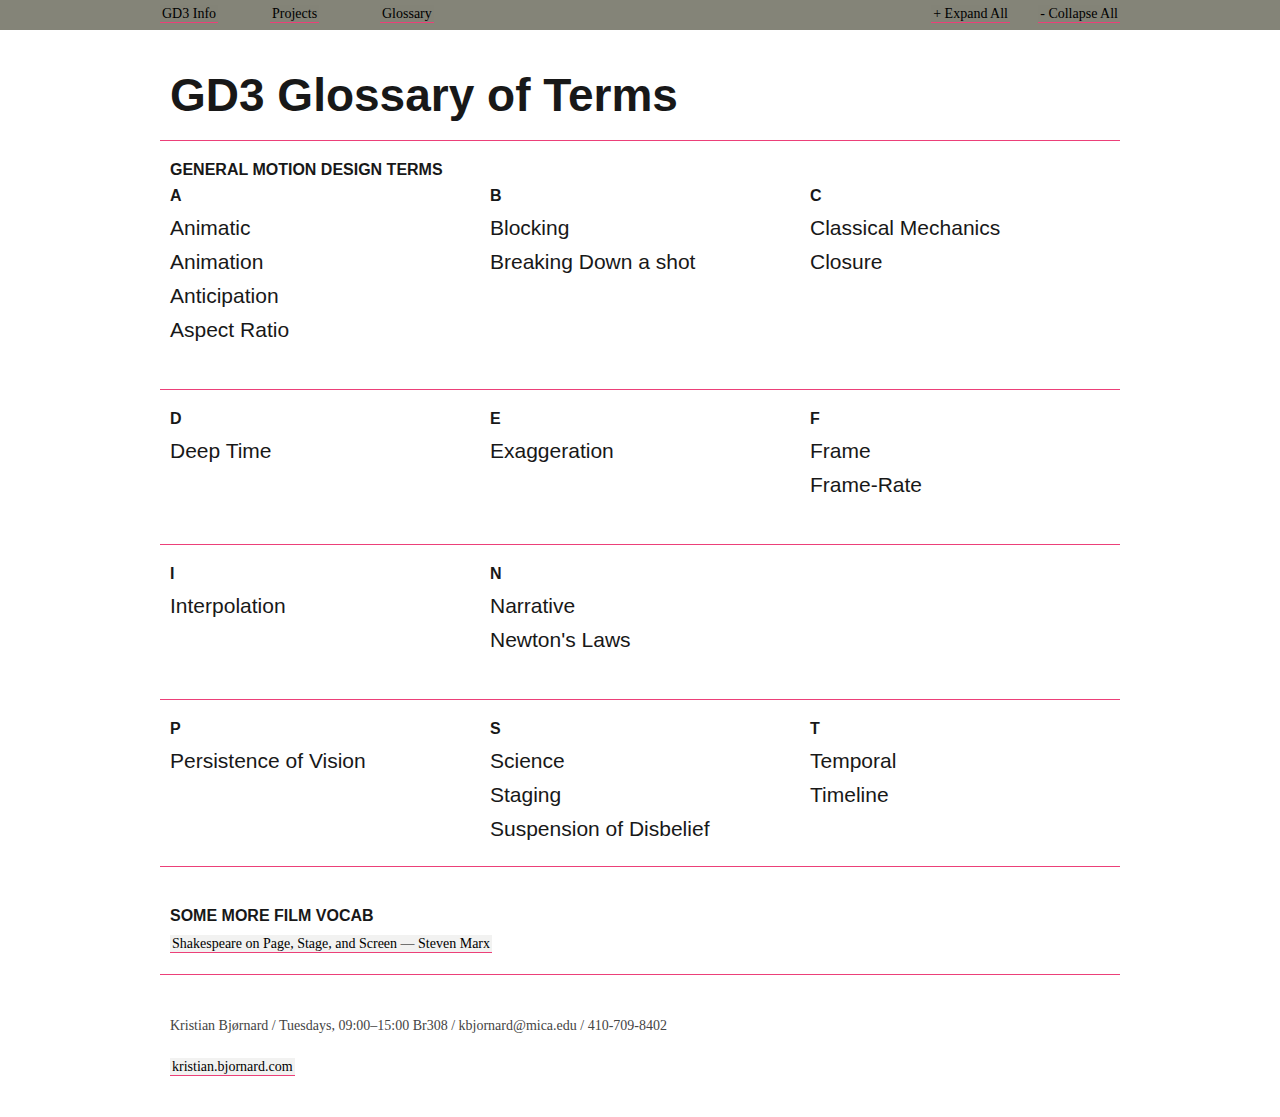
<file: glossary.html>
<!DOCTYPE html>
<!--[if lt IE 7 ]><html class="ie ie6" lang="en"> <![endif]-->
<!--[if IE 7 ]><html class="ie ie7" lang="en"> <![endif]-->
<!--[if IE 8 ]><html class="ie ie8" lang="en"> <![endif]-->
<!--[if (gte IE 9)|!(IE)]><!--><html lang="en"> <!--<![endif]-->
<head>

  <!-- Basic Page Needs
  ================================================== -->
  <meta charset="utf-8">
  <title>Glossary of Terms: GD3 (Time + Motion + Graphic Design) Fall 2012</title>
  <meta name="description" content="">
  <meta name="author" content="">

  <!-- Mobile Specific Metas
  ================================================== -->
  <meta name="viewport" content="width=device-width, initial-scale=1, maximum-scale=1">

  <!-- CSS
  ================================================== -->
  <link rel="stylesheet" href="stylesheets/base.css">
  <link rel="stylesheet" href="stylesheets/skeleton.css">
  <link rel="stylesheet" href="stylesheets/gd3.css">
  <link rel="stylesheet" href="stylesheets/layout.css">

  <!--[if lt IE 9]>
    <script src="http://html5shim.googlecode.com/svn/trunk/html5.js"></script>
  <![endif]-->

  <!-- Favicons
  ================================================== -->
  <link rel="shortcut icon" href="images/favicon.ico">
  <link rel="apple-touch-icon" href="images/apple-touch-icon.png">
  <link rel="apple-touch-icon" sizes="72x72" href="images/apple-touch-icon-72x72.png">
  <link rel="apple-touch-icon" sizes="114x114" href="images/apple-touch-icon-114x114.png">

</head>

<body>
  <!-- Primary Page Layout
  ================================================== -->
  <div class="container">

    <nav id="maintop" class="fixed">
      <section>
        <!-- Main project Links -->
        <ul class="mainmenu eleven columns">
          <li><a href="index.html">GD3 Info</a></li>
          <li><a href="projects.html">Projects</a></li>
          <li><a href="glossary.html">Glossary</a></li>
        </ul>
        <!-- Expand all/Collapse all -->
        <ul class="expand-collapse four columns">
          <li class="expand"><span>+ Expand All</span></li>
          <li class="collapse"><span>- Collapse All</span></li>
        </ul>
        <br class="clear add-top"/>
      </section>
    </nav>

    <!-- HEADER -->
    <header class="sixteen columns add-top add-bottom">
      <h1 class="remove-bottom">GD3 Glossary of Terms</h1>
    </header>

    <hr />

    <!-- Glossary Entries! -->
    <section id="glossary" class="toggle">
      <article>
        <h3 class="sixteen columns">General Motion Design Terms</h3>
        
        <dl class="one-third column">
          <h3>A</h3>
          <dt><h4>Animatic</h4></dt>
            <dd>taking keyframes from the storyboard and editing and displaying them in sequence with a rough dialogue and/or rough sound track to test whether the sound and images are working effectively together; A rough animated storyboard used to give some idea about the timing of a sequence. Typically for production purposes only.</dd>
          <dt><h4>Animation</h4></dt>
            <dd>sequences of still images to create the optical illusion of movement.</dd>
          <dt><h4>Anticipation</h4></dt>
            <dd>something expected (as on the basis of a norm); or the act of predicting</dd>
          <dt><h4>Aspect Ratio</h4></dt>
            <dd>the mathematical fraction detailing the relationship between width and hone-third of a piece (e.g. 4:3, 16:9, etc.). Old TVs and Computer Monitors are usually about 4:3&mdash;a 1024 x 768 monitor is exactly 4:3. Newer &ldquo;Widescreen&rdquo; formats will be a higher ration, 16:9 being a standard american film widescreen format. A common widescreen computer monitor ratio is 8:5 &hellip;</dd>
        </dl>
  
        <dl class="one-third column">
          <h3>B</h3>
          <dt><h4>Blocking</h4></dt>
            <dd>putting in basic timing and poses to communicate where one is going with an animated scene</dd>
          <dt><h4>Breaking Down a shot</h4></dt>
            <dd>carefully explaining, step by step, what happens in a scene &mdash; part of storyboarding (or reverse storyboarding)</dd>
        </dl>

        <dl class="one-third column">
          <h3>C</h3>
          <dt><h4>Classical Mechanics</h4></dt>
            <dd>One of the two major sub-fields of mechanics, which is concerned with the set of physical laws mathematically describing the motions of bodies under the action of a system of forces. Basically, Classical Mechanics describes everyday motion and forces—running, jumping, falling, crashing cars, launching rockets, etc.</dd>
          <dt><h4>Closure</h4></dt>
            <dd>Observing the parts but perceiving the whole.<br/>It is your brain completing a picture (or scene, or environment, etc.) for you, even though you have only some of the parts &hellip; <br/>
Completing that which is incomplete based on past experience.</dd>
        </dl>
        
        <br class="clear"/>
        <hr class="add-top add-bottom"/>

        <dl class="one-third column">
          <h3>D</h3>
          <dt><h4>Deep Time</h4></dt>
            <dd>the idea of Geological Time; time scales not easily graspable through terms of human lifetimes, or even the span of human history</dd>
        </dl>

        <dl class="one-third column">
          <h3>E</h3>
          <dt><h4>Exaggeration</h4></dt>
            <dd>representing something as far better or worse than it really is (or far greater, smaller, longer, shorter, faster, slower, farther, nearer &hellip; whatever)</dd>
        </dl>

        <dl class="one-third column">
          <h3>F</h3>
          <dt><h4>Frame</h4></dt>
            <dd>The smallest unit of animation—a single still image or other item.</dd>
          <dt><h4>Frame-Rate</h4></dt>
            <dd>The number of frames displayed per second for a given animation. This is typically labelled as FPS. About 30 FPS (29.97 fps) for normal American TV</dd>
        </dl>

        <br class="clear"/>
        <hr class="add-top add-bottom"/>

        <dl class="one-third column">
          <h3>I</h3>
          <dt><h4>Interpolation</h4></dt>
            <dd>a message that is introduced or inserted &mdash; often a viewer does this themselves into something you&rsquo;ve created</dd>
        </dl>
        
        <dl class="one-third column">
          <h3>N</h3>
          <dt><h4>Narrative</h4></dt>
            <dd>an acount; a tale; a story</dd>
          <dt><h4>Newton's Laws</h4></dt>
            <dd>The three laws that form the basis for Classical Mechanics. They enable the prediction of the path of any object from a grain of sand to a planet:
              <ol>
                <li>A body will remain at rest or move with a constant velocity unless acted upon by an outside force.</li>
                <li>The acceleration of a body is proportional to the applied force. This is expressed by the universal formula: Force = mass × acceleration.</li>
                <li>For every action there is an equal and opposite reaction.</li>
              </ol>
            </dd>
        </dl>
        
        <br class="clear"/>
        <hr class="add-top add-bottom"/>

        <dl class="one-third column "><h3>P</h3>
          <dt><h4>Persistence of Vision</h4></dt>
            <dd>Persistence of vision is the phenomenon of the eye by which an afterimage is thought to persist for approximately one twenty-fifth of a second on the retina.</dd>
        </dl>

        <dl class="one-third column "><h3>S</h3>
          <dt><h4>Science</h4></dt>
            <dd>- is, in its broadest sense, any systematic knowledge-base or prescriptive practice that is capable of resulting in a correct prediction, or reliably-predictable type of outcome. ...<br/>- The systematic study of humans and their environment based on the deductions and inferences which can be made, and the general laws which can be formulated, from reproducible observations and measurements of events and parameters within the universe.<br/>- skill: ability to produce solutions in some problem domain<br/>- a particular branch of scientific knowledge</dd>
          <dt><h4>Staging</h4></dt>
            <dd>selecting, designing, adapting to, or modifying the performance space; the look of the performance; the result of this process, in other words the spectacle that a play presents in performance, its visual detail. (for GD purposes &ldquo;performance&rdquo; refers to the animations and content contained in the motion graphic itself)</dd>
          <dt><h4>Suspension of Disbelief</h4></dt>
            <dd>Suspension of disbelief or "willing suspension of disbelief" is a formula for justifying the use of fantastic or non-realistic elements in literature. It was put forth in English by the poet and aesthetic philosopher Samuel Taylor Coleridge, who suggested that if a writer could infuse a "human interest and a semblance of truth" into a fantastic tale, the reader would suspend judgement concerning the implausibility of the narrative.
The phrase "suspension of disbelief" came to be used more loosely in the later 20th century, often used to imply that the onus was on the reader, rather than the writer, to achieve it. It might be used to refer to the willingness of the audience to overlook the limitations of a medium, so that these do not interfere with the acceptance of those premises. These fictional premises may also lend to the engagement of the mind and perhaps proposition of thoughts, ideas, art and theories.<br/> <a href="http://en.wikipedia.org/wiki/Suspension_of_disbelief">http://en.wikipedia.org/wiki/Suspension_of_disbelief</a></dd>
        </dl>
        
        <dl class="one-third column"><h3>T</h3>
          <dt><h4>Temporal</h4></dt>
            <dd>of, pertaining to, limited by, or generally dealing with time</dd>
          <dt><h4>Timeline</h4></dt>
            <dd>A map of some period of Time &hellip;</dd>
        </dl>
        
        <br class="clear"/>
      </article>
    </section>
    <!-- /END Glossary Entries! -->

    <hr/>
        
    <section>
      <article class="sixteen columns add-bottom">
        <h3 class="add-top">Some More Film Vocab</h3>
        <a href="http://cla.calpoly.edu/~smarx/courses/Vocabulary.html">Shakespeare on Page, Stage, and Screen &mdash; Steven Marx</a>
      </article>
    </section>

    <hr/>
    
    <!-- FOOTER -->
    <footer class="sixteen columns add-top add-bottom">
      <p>Kristian Bj&oslash;rnard / Tuesdays, 09:00&ndash;15:00 Br308 / kbjornard@mica.edu / 410-709-8402</p>
      <p><a href="http://kristian.bjornard.com">kristian.bjornard.com</a></p>
    </footer>

  </div><!-- container -->



  <!-- JS
  ================================================== -->
  <script src="http://code.jquery.com/jquery-1.7.1.min.js"></script>
  <script src="javascripts/tabs.js"></script>

  <!-- Toggle Sections Open/Closed -->
  <script>

    $(document).ready(function() {
       $("section.toggle dl > dd").hide();
     });
     
    $("section.toggle dl > dt > h4").click(function () {
      $(this).parent().next("dd").toggle("slow");
      });

    $("nav ul.expand-collapse li.expand span").click(function () {
      $("section.toggle dl > dd").show("slow");
      });
    $("nav ul.expand-collapse li.collapse span").click(function () {
      $("section.toggle dl > dd").hide("slow");
      });
      
  </script>

<!-- End Document
================================================== -->
</body>
</html>
</file>
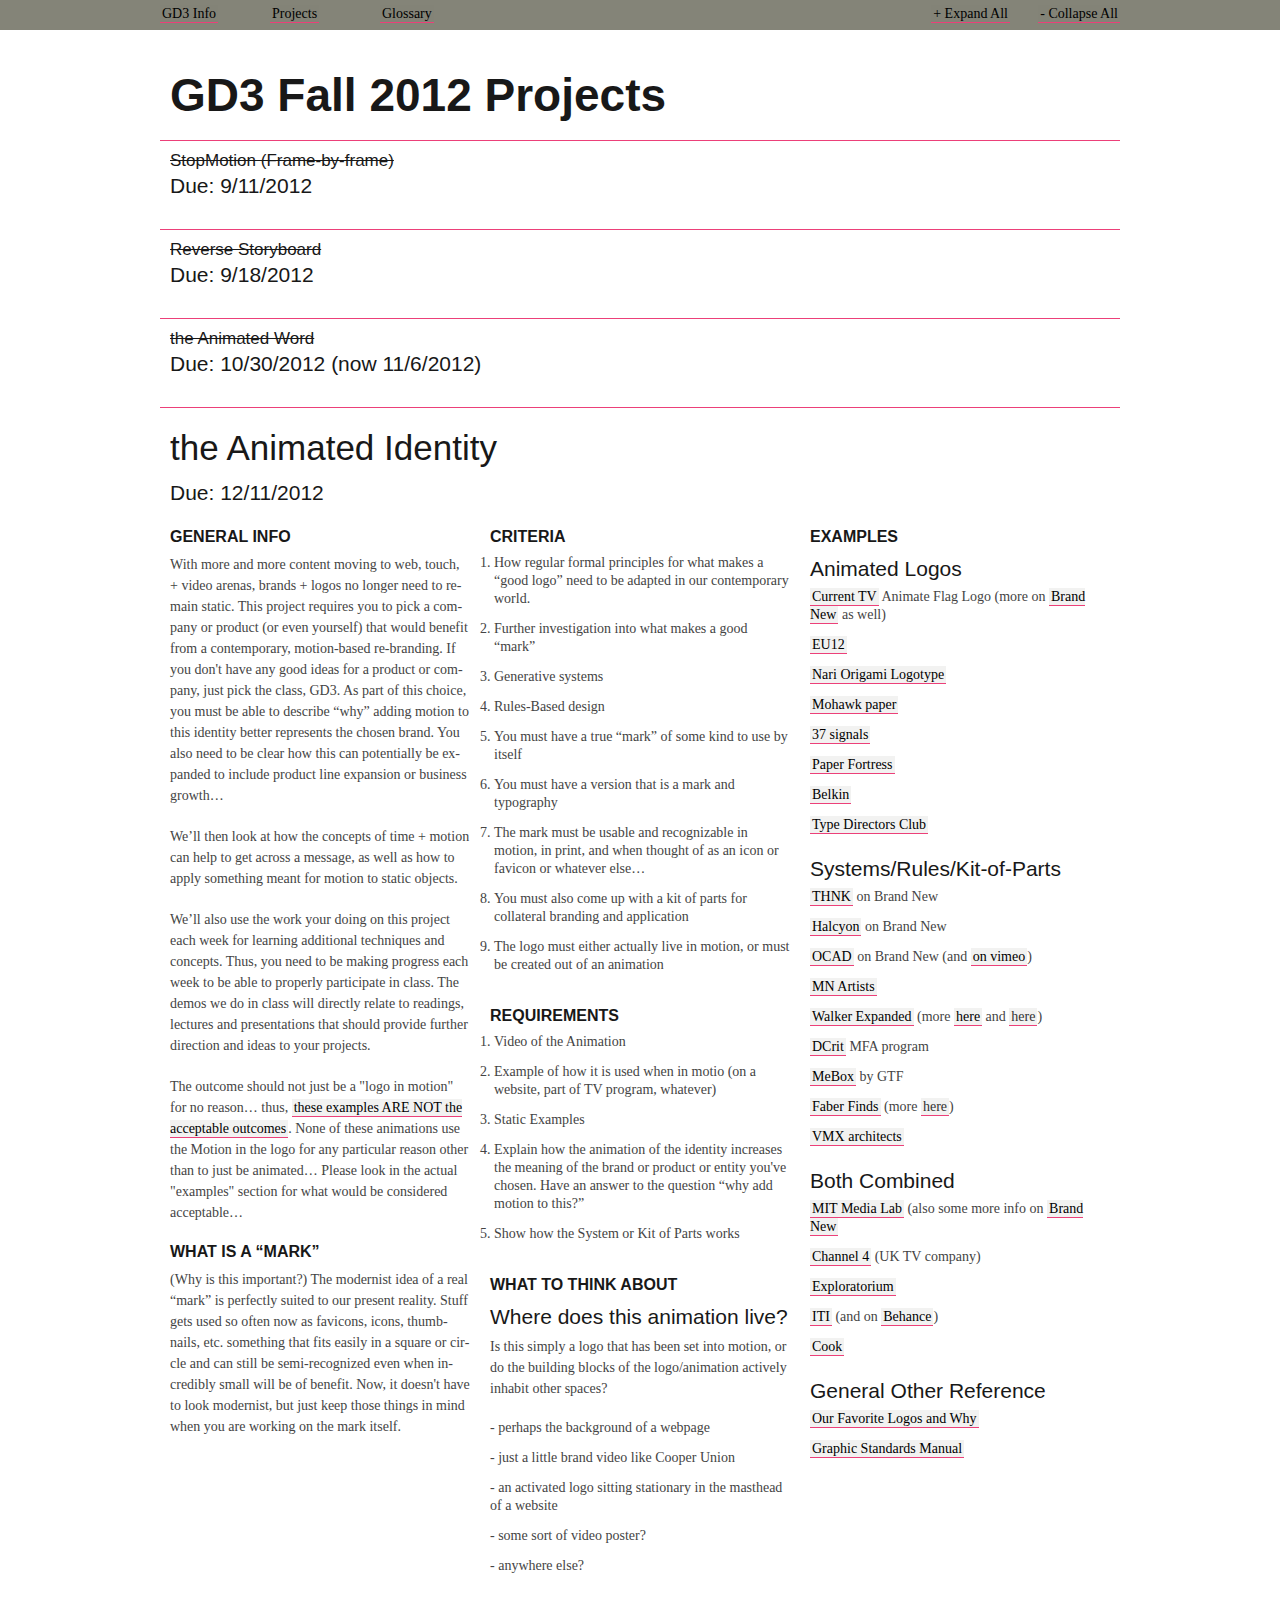
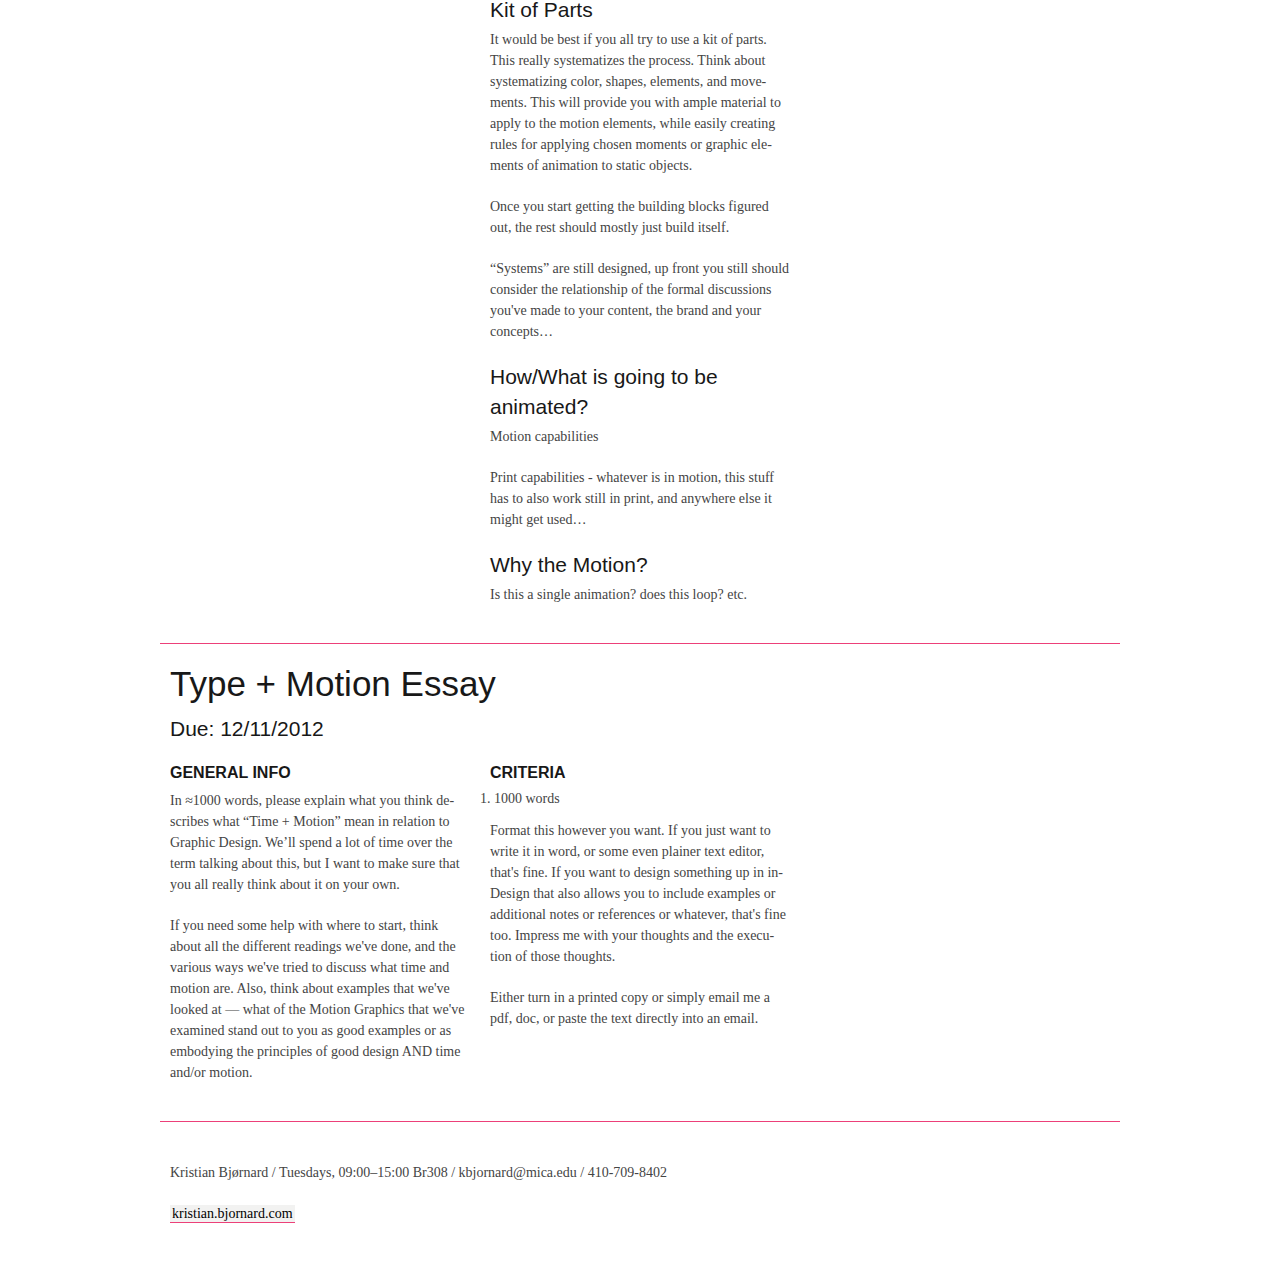
<file: projects.html>
<!DOCTYPE html>
<!--[if lt IE 7 ]><html class="ie ie6" lang="en"> <![endif]-->
<!--[if IE 7 ]><html class="ie ie7" lang="en"> <![endif]-->
<!--[if IE 8 ]><html class="ie ie8" lang="en"> <![endif]-->
<!--[if (gte IE 9)|!(IE)]><!--><html lang="en"> <!--<![endif]-->
<head>

  <!-- Basic Page Needs
  ================================================== -->
  <meta charset="utf-8">
  <title>Projects: GD3 (Time + Motion + Graphic Design) Fall 2012</title>
  <meta name="description" content="">
  <meta name="author" content="">

  <!-- Mobile Specific Metas
  ================================================== -->
  <meta name="viewport" content="width=device-width, initial-scale=1, maximum-scale=1">

  <!-- CSS
  ================================================== -->
  <link rel="stylesheet" href="stylesheets/base.css">
  <link rel="stylesheet" href="stylesheets/skeleton.css">
  <link rel="stylesheet" href="stylesheets/gd3.css">
  <link rel="stylesheet" href="stylesheets/layout.css">

  <!--[if lt IE 9]>
    <script src="http://html5shim.googlecode.com/svn/trunk/html5.js"></script>
  <![endif]-->

  <!-- Favicons
  ================================================== -->
  <link rel="shortcut icon" href="images/favicon.ico">
  <link rel="apple-touch-icon" href="images/apple-touch-icon.png">
  <link rel="apple-touch-icon" sizes="72x72" href="images/apple-touch-icon-72x72.png">
  <link rel="apple-touch-icon" sizes="114x114" href="images/apple-touch-icon-114x114.png">

</head>

<body>
  <!-- Primary Page Layout
  ================================================== -->
  <div class="container">

    <nav id="maintop" class="fixed">
      <section>
        <!-- Main project Links -->
        <ul class="mainmenu eleven columns">
          <li><a href="index.html">GD3 Info</a></li>
          <li><a href="projects.html">Projects</a></li>
          <li><a href="glossary.html">Glossary</a></li>
        </ul>
        <!-- Expand all/Collapse all -->
        <ul class="expand-collapse four columns">
          <li class="expand"><span>+ Expand All</span></li>
          <li class="collapse"><span>- Collapse All</span></li>
        </ul>
        <br class="clear add-top"/>
      </section>
    </nav>

    <!-- HEADER -->
    <header class="sixteen columns add-top add-bottom">
      <h1 class="remove-bottom">GD3 Fall 2012 Projects</h1>
    </header>

    <hr />

    <!-- Stop Motion info -->
    <section id="reversesb" class="toggle past">
      <h2 class="sixteen columns">StopMotion (Frame-by-frame)</h2><h4 class="sixteen columns add-bottom">Due: 9/11/2012</h4>

      <article class="one-third column">
        <h3>General info</h3>
        <p>TK</p>
      </article>

      <article class="one-third column">
        <h3>Criteria</h3>
        <ol>
          <li>TK</li>
        </ol>  
      </article>

      <article class="one-third column">
      </article>
      
      <br class="clear add-top"/>
    
    </section>
    <!-- END Stopmotion -->

    <hr />

    <!-- Reverse Storyboard info -->
    <section id="reversesb" class="toggle past">
      <h2 class="sixteen columns">Reverse Storyboard</h2><h4 class="sixteen columns add-bottom">Due: 9/18/2012</h4>

      <article class="one-third column">
        <h3>General info</h3>
        <p>Please make a storyboard for one of the following videos:<br/>
          <a href="https://vimeo.com/17902560">Copy!</a><br/>
          <a href="https://vimeo.com/29199528">ThreePlay</a><br/>
          <a href="https://vimeo.com/39473241">Jaffa</a><br/>
          <a href="https://vimeo.com/24467417">Road to Wyoming</a><br/>
          <a href="https://vimeo.com/6195527">Newspaper</a><br/>
          <a href="https://vimeo.com/35632807">Paperwork Peugeot</a>
          </p>
        <p>Develop a well-organized storyboard. Use still images, text, graphic elements, etc. to model and articulate what is occurring in the provided piece. You may use whatever you feel comfortable using &mdash; hand sketches, computer based frames, etc. as long as you think your explanation can be followed by another colleague.</p>
        <p>Mark out the major scene changes &mdash; the major keyframes in each scene &mdash; and give explanations for what (and when, and why, and how, etc.) actions / motions / changes occur.</p>
        <p>In other words, selected images should represent definitive changes: a cut, transition, or some other obvious change occurring on screen. Use expressive arrows to help imply direction and speed. Any sound, narrative, or action not easily represented by arrows or other simple symbols / graphic means should be written out underneath.</p>
      </article>

      <article class="one-third column">
        <h3>Criteria</h3>
        <ol>
          <li>Your Storyboard can incorporate found imagery as well as self generated photos or drawings. The only thing you aren&#x27;t allowed to use are screen captures of the actual video you are trying to reverse-engineer.</li>
          <li>There is no necessary limit or correct amount to the number of storyboard frames &mdash; concept dictates content.</li>
          <li>Frames should be illustrated in a manner that indicates what is on screen &mdash; you should use an aspect ratio for your frames that matches the aspect ration for the animation.</li>
          <li>Organize the project in a way suitable for viewing on the large classroom monitor.</li>
        </ol>  
      </article>

      <article class="one-third column">
      </article>
      
      <br class="clear add-top"/>
    
    </section>
    <!-- END Reverse Storyboard -->

    <hr/>
    
    <!-- Animated Word info -->
    <section id="animatedword" class="toggle past">
      <h2 class="sixteen columns">the Animated Word</h2><h4 class="sixteen columns add-bottom">Due: 10/30/2012 (now 11/6/2012)</h4>

      <article class="one-third column">
        <h3>General info</h3>
        <p>This project is about using time and motion as emotive and descriptive forces. How does one make the design, layout, and animation of a thing define it?</p>
        <ol>There are two main components to this:
          <li>a 32 page booklet</li>
          <li>an animation</li>
        </ol>
        <p>The booklet is an opportunity to explore ideas, type, design directions, etc. This is what will start the project off. It is sort of a cross between ideation and story-board. The end goal here is to still convey the meaning of an action verb in a printed form.</p>
        <p>The animation has the same goal: show an action verbs definition through design; but now you have the advantage of getting to animate!</p>
        <p>Think of these two works as companion pieces — two sides of one coin.</p>
      </article>

      <article class="one-third column">
        <h3>Criteria</h3>
        <h3>For the Booklet</h3>
        <ol>
          <li>Choose an action verb from the provided list.</li>
          <li>Look up the word in your dictionary of choice.</li>
          <li>Choose one of the definitions for that verb.</li>
          <li>Make a 32 page booklet that helps us to understand your action verb and its definition through typographic exercise and other graphic means.</li>
        </ol>
        <p>Treat this as a design piece of its own, but also a tool to help test and experiment with graphic means of conveying motion and emotion.</p>
        <h3>For the Animation</h3>
        <ol>
          <li>Using the same verb and definition from the booklet, animate said verb using After effects so that the animation techniques/styles visually explain the definition. (If you are against using after effects for some reason, one of the other animation methods we've discussed may also be used …)</li>
        </ol>
        <p>Easy.</p>
        <p>There isn’t a duration really, or many other requirements other than you succeed in using the animation techniques we’ve worked on in class thus far, use a single action verb, and do a good job of animating your word so that the class can figure out the definition you’ve chosen. I would like it if you included the definition in the animation; but you don't have to if you don't think it is necessary. Using minimal palette, simple type, basic graphic forms — if any — and focussing your energies on making sure your animation is well crafted and truly embodies your word will be to your benefit.</p>
      </article>

      <article class="one-third column verbs">
        <h3>Choosing Action Verbs</h3>
        <p>Action verbs are something that a person or thing can do may be used alone as the main verb of a sentence e.g. run, jump, reach, swim, walked, fell etc. Action verbs can also be actions you can't see such as 'thought' or 'wanted' Action verbs can be time-telling verbs. They tell when something takes place - in the present, in the future or in the past.</p>
        <p>I've made a list of quite a few of them that I think should be animate-able … Please choose one from there, and find a definition for it. Some of these words are not just verbs — like Spell you can cast a spell, you can vacation for a spell, or you can spell a word. The first two uses are nouns, not verbs, so when you are looking for its definition, make sure you pick the definition for spell as a verb, not as a noun… e.g.: to name, write, or otherwise give the letters, in order, of a word NOT a word, phrase, or form of words supposed to have magic power NOR a continuous course or period of work or other activity … make sense?</p>
        <h3 class="action">Action Verbs</h3>
        <ul>
          <li>animate</li>
          <li>assault</li>
          <li>beat</li>
          <li>blast</li>
          <li>chase</li>
          <li>climb</li>
          <li>collide</li>
          <li>construct</li>
          <li>creep</li>
          <li>cut</li>
          <li>dance</li>
          <li>detect</li>
          <li>develop</li>
          <li>dig</li>
          <li>dodge</li>
          <li>drag</li>
          <li>drown</li>
          <li>duel</li>
          <li>edit</li>
          <li>eject</li>
          <li>elevate</li>
          <li>emerge</li>
          <li>erupt</li>
          <li>escape</li>
          <li>exhale</li>
          <li>exit</li>
          <li>explode</li>
          <li>fade</li>
          <li>fill</li>
          <li>flatten</li>
          <li>flip</li>
          <li>gallop</li>
          <li>generate</li>
          <li>grow</li>
          <li>hammer</li>
          <li>hang</li>
          <li>hover</li>
          <li>increase</li>
          <li>inject</li>
          <li>inspect</li>
          <li>jam</li>
          <li>jolt</li>
          <li>kick</li>
          <li>launch</li>
          <li>lean</li>
          <li>leap</li>
          <li>level</li>
          <li>mangle</li>
          <li>march</li>
          <li>measure</li>
          <li>nail</li>
          <li>organize</li>
          <li>paralyze</li>
          <li>peel</li>
          <li>polish</li>
          <li>print</li>
          <li>propel</li>
          <li>record</li>
          <li>reduce</li>
          <li>repel</li>
          <li>resist</li>
          <li>scrub</li>
          <li>sever</li>
          <li>shiver</li>
          <li>smack</li>
          <li>split</li>
          <li>submerge</li>
          <li>support</li>
          <li>tackle</li>
          <li>transfer</li>
          <li>tumble</li>
          <li>unfold</li>
          <li>unite</li>
          <li>update</li>
          <li>vanish</li>
          <li>vent</li>
          <li>violate</li>
          <li>wander</li>
          <li>wedge</li>
          <li>whip</li>
          <li>wiggle</li>
          <li>wrestle</li>
          <li>yank</li>
          <li>yield</li>
          <li>zip</li>
        </ul>
        <p class="small">Click to show</p>
      </article>
      
      <br class="clear add-top"/>
    
    </section>
    <!-- END Animated Word -->

    <hr/>

    <!-- Animated Identity info -->
    <section id="animatedid" class="toggle open">
      <h2 class="sixteen columns">the Animated Identity</h2><h4 class="sixteen columns add-bottom">Due: 12/11/2012</h4>

      <article class="one-third column">
        <h3>General info</h3>
        <p>With more and more content moving to web, touch, + video arenas, brands + logos no longer need to remain static. This project requires you to pick a company or product (or even yourself) that would benefit from a contemporary, motion-based re-branding. If you don&#x27;t have any good ideas for a product or company, just pick the class, GD3. As part of this choice, you must be able to describe &ldquo;why&rdquo; adding motion to this identity better represents the chosen brand. You also need to be clear how this can potentially be expanded to include product line expansion or business growth&hellip;</p>
        <p>We&rsquo;ll then look at how the concepts of time + motion can help to get across a message, as well as how to apply something meant for motion to static objects.</p>
        <p>We&rsquo;ll also use the work your doing on this project each week for learning additional techniques and concepts. Thus, you need to be making progress each week to be able to properly participate in class. The demos we do in class will directly relate to readings, lectures and presentations that should provide further direction and ideas to your projects.</p>
        <p>The outcome should not just be a "logo in motion" for no reason… thus, <a href="http://www.spinmylogo.com/spinmylogo/Spin_My_Logo____logo_animation_services.html">these examples ARE NOT the acceptable outcomes</a>. None of these animations use the Motion in the logo for any particular reason other than to just be animated… Please look in the actual "examples" section for what would be considered acceptable…</p>
        <h3>What is a &ldquo;mark&rdquo;</h3>
        <p>(Why is this important?) The modernist idea of a real &ldquo;mark&rdquo; is perfectly suited to our present reality. Stuff gets used so often now as favicons, icons, thumbnails, etc. something that fits easily in a square or circle and can still be semi-recognized even when incredibly small will be of benefit. Now, it doesn&#x27;t have to look modernist, but just keep those things in mind when you are working on the mark itself.</p>
      </article>

      <article class="one-third column">
        <h3>Criteria</h3>
        <ol>
          <li>How regular formal principles for what makes a &ldquo;good logo&rdquo; need to be adapted in our contemporary world.</li>
          <li>Further investigation into what makes a good &ldquo;mark&rdquo;</li>
          <li>Generative systems</li>
          <li>Rules-Based design</li>
          <li>You must have a true &ldquo;mark&rdquo; of some kind to use by itself</li>
          <li>You must have a version that is a mark and typography</li>
          <li>The mark must be usable and recognizable in motion, in print, and when thought of as an icon or favicon or whatever else&hellip;</li>
          <li>You must also come up with a kit of parts for collateral branding and application</li>
          <li>The logo must either actually live in motion, or must be created out of an animation</li>
        </ol>
        <br/>
        <h3>Requirements</h3>
        <ol>
          <li>Video of the Animation</li>
          <li>Example of how it is used when in motio (on a website, part of TV program, whatever)</li>
          <li>Static Examples</li>
          <li>Explain how the animation of the identity increases the meaning of the brand or product or entity you&#x27;ve chosen. Have an answer to the question &ldquo;why add motion to this?&rdquo;</li>
          <li>Show how the System or Kit of Parts works</li>
        </ol>
        <br/>
        <h3>What to think about</h3>
        <h4>Where does this animation live?</h4>
        <p>Is this simply a logo that has been set into motion, or do the building blocks of the logo/animation actively inhabit other spaces?</p>
        <ul>
          <li>- perhaps the background of a webpage</li>
          <li>- just a little brand video like Cooper Union</li>
          <li>- an activated logo sitting stationary in the masthead of a website</li>
          <li>- some sort of video poster?</li>
          <li>- anywhere else?</li>
        </ul>
        <h4>Kit of Parts</h4>
        <p>It would be best if you all try to use a kit of parts. This really systematizes the process. Think about systematizing color, shapes, elements, and movements. This will provide you with ample material to apply to the motion elements, while easily creating rules for applying chosen moments or graphic elements of animation to static objects.</p>
        <p>Once you start getting the building blocks figured out, the rest should mostly just build itself.</p>
        <p>&ldquo;Systems&rdquo; are still designed, up front you still should consider the relationship of the formal discussions you&#x27;ve made to your content, the brand and your concepts&hellip;</p>
        <h4>How/What is going to be animated?</h4>
        <p>Motion capabilities</p>
        <p>Print capabilities - whatever is in motion, this stuff has to also work still in print, and anywhere else it might get used&hellip;</p>
        <h4>Why the Motion?</h4>
        <p>Is this a single animation? does this loop? etc.</p>
      </article>

      <article class="one-third column">
        <h3>Examples</h3>
        <ul>
          <h4>Animated Logos</h4>
          <li><a href="http://www.ghava.com/projects/Current-TV-Identity/">Current TV</a> Animate Flag Logo (more on <a href="http://www.underconsideration.com/brandnew/archives/current_lets_its_bold_flag_fly.php">Brand New</a> as well)</li>
          <li><a href="https://vimeo.com/13865895">EU12</a></li>
          <li><a href="https://vimeo.com/40972094">Nari Origami Logotype</a></li>
          <li><a href="https://vimeo.com/40591329">Mohawk paper</a></li>
          <li><a href="https://vimeo.com/31555416">37 signals</a></li>
          <li><a href="https://vimeo.com/27585921">Paper Fortress</a></li>
          <li><a href="https://vimeo.com/35978977">Belkin</a></li>
          <li><a href="https://vimeo.com/29697079">Type Directors Club</a></li>
        </ul>
        <ul>
          <h4>Systems/Rules/Kit-of-Parts</h4>
          <li><a href="http://www.underconsideration.com/brandnew/archives/there_is_no_i_in_thnk_seriously_there_isnt.php">THNK</a> on Brand New</li>
          <li><a href="http://www.underconsideration.com/brandnew/archives/a_vortex_of_groovy.php">Halcyon</a> on Brand New</li>
          <li><a href="http://www.underconsideration.com/brandnew/archives/ocad_u_all_new.php">OCAD</a> on Brand New (and <a href="https://vimeo.com/23324198#">on vimeo</a>)</li>
          <li><a href="http://www.mnartists.org/uploads/news/a7151183efe64d812abc3a79cd320ab2/a7151183efe64d812abc3a79cd320ab2.jpg">MN Artists</a></li>
          <li><a href="http://blogs.walkerart.org/design/2011/10/11/video-walker-expanded-explained/">Walker Expanded</a> (more <a href="http://superserious.net/work18.html">here</a> and <a href="">here</a>)</li>
          <li><a href="http://blogs.walkerart.org/design/2012/07/11/d-crit-sva-mfa-in-design-criticism-identity-materials/">DCrit</a> MFA program</li>
          <li><a href="http://www.graphicthoughtfacility.com/graphic-thought-facility-mebox-product/">MeBox</a> by GTF</li>
          <li><a href="http://www.bantjes.com/project/faber-finds-borders">Faber Finds</a> (more <a href="">here</a>)</li>
          <li><a href="http://www.felixweigand.com/detail.php?select=&idxItem=234">VMX architects</a></li>
        </ul>
        <ul>
          <h4>Both Combined</h4>
          <li><a href="https://vimeo.com/20250134">MIT Media Lab</a> (also some more info on <a href="http://www.underconsideration.com/brandnew/archives/mit_media_lab_full_of_squares.php">Brand New</a></li>
          <li><a href="https://vimeo.com/35509246">Channel 4</a> (UK TV company)</li>
          <li><a href="https://vimeo.com/28504112">Exploratorium</a></li>
          <li><a href="https://vimeo.com/10578272">ITI</a> (and on <a href="http://www.behance.net/gallery/ITI/403960">Behance</a>)</li>
          <li><a href="https://vimeo.com/33707042">Cook</a></li>
        </ul>
        <ul>
          <h4>General Other Reference</h4>
          <li><a href="http://johnsonbanks.co.uk/thoughtfortheweek/our-favourite-logos-and-why/">Our Favorite Logos and Why</a></li>
          <li><a href="http://urlnextdoor.com/ai/digital-identity-design/week06.php">Graphic Standards Manual</a></li>
        </ul>
      </article>
      
      <br class="clear add-top"/>
    
    </section>
    <!-- END Animated Identity -->

    <hr/>

    <!-- Type + Motion Essay info -->
    <section id="essay" class="toggle open">
      <h2 class="sixteen columns">Type + Motion Essay</h2><h4 class="sixteen columns add-bottom">Due: 12/11/2012</h4>

      <article class="one-third column">
        <h3>General info</h3>
        <p>In &asymp;1000 words, please explain what you think describes what &ldquo;Time + Motion&rdquo; mean in relation to Graphic Design. We&rsquo;ll spend a lot of time over the term talking about this, but I want to make sure that you all really think about it on your own.</p>
        <p>If you need some help with where to start, think about all the different readings we&#x27;ve done, and the various ways we&#x27;ve tried to discuss what time and motion are. Also, think about examples that we&#x27;ve looked at &mdash; what of the Motion Graphics that we&#x27;ve examined stand out to you as good examples or as embodying the principles of good design AND time and/or motion.</p>
      </article>

      <article class="one-third column">
        <h3>Criteria</h3>
        <ol>
          <li>1000 words</li>
        </ol>
        <p>Format this however you want. If you just want to write it in word, or some even plainer text editor, that's fine. If you want to design something up in inDesign that also allows you to include examples or additional notes or references or whatever, that's fine too. Impress me with your thoughts and the execution of those thoughts.</p>
        <p>Either turn in a printed copy or simply email me a pdf, doc, or paste the text directly into an email.</p>
      </article>

      <article class="one-third column">
      </article>
      
      <br class="clear add-top"/>
    
    </section>
    <!-- END Type + Motion Essay -->

    <hr/>

    <!-- FOOTER -->
    <footer class="sixteen columns add-top add-bottom">
      <p>Kristian Bj&oslash;rnard / Tuesdays, 09:00&ndash;15:00 Br308 / kbjornard@mica.edu / 410-709-8402</p>
      <p><a href="http://kristian.bjornard.com">kristian.bjornard.com</a></p>
    </footer>

  </div><!-- container -->


  <!-- JS
  ================================================== -->
  <script src="http://code.jquery.com/jquery-1.7.1.min.js"></script>
  <script src="javascripts/tabs.js"></script>

  <!-- Toggle Sections Open/Closed -->
  <script>
    $(document).ready(function() {
       $("section.toggle > article").hide();
       $("article.verbs > ul").hide();
     });
     
    $(document).ready(function() {
       $("section.open > article").show();
     });

    $("section.toggle h2").click(function () {
      $(this).parent().children("article").toggle("slow");
      });    

    $("article.verbs h3.action").click(function () {
      $(this).next("ul").toggle("slow");
      });    

    $("nav ul.expand-collapse li.expand span").click(function () {
      $("section.toggle > article").show("slow");
      });
    $("nav ul.expand-collapse li.collapse span").click(function () {
      $("section.toggle > article").hide("slow");
      });
  </script>

<!-- End Document
================================================== -->
</body>
</html>
</file>
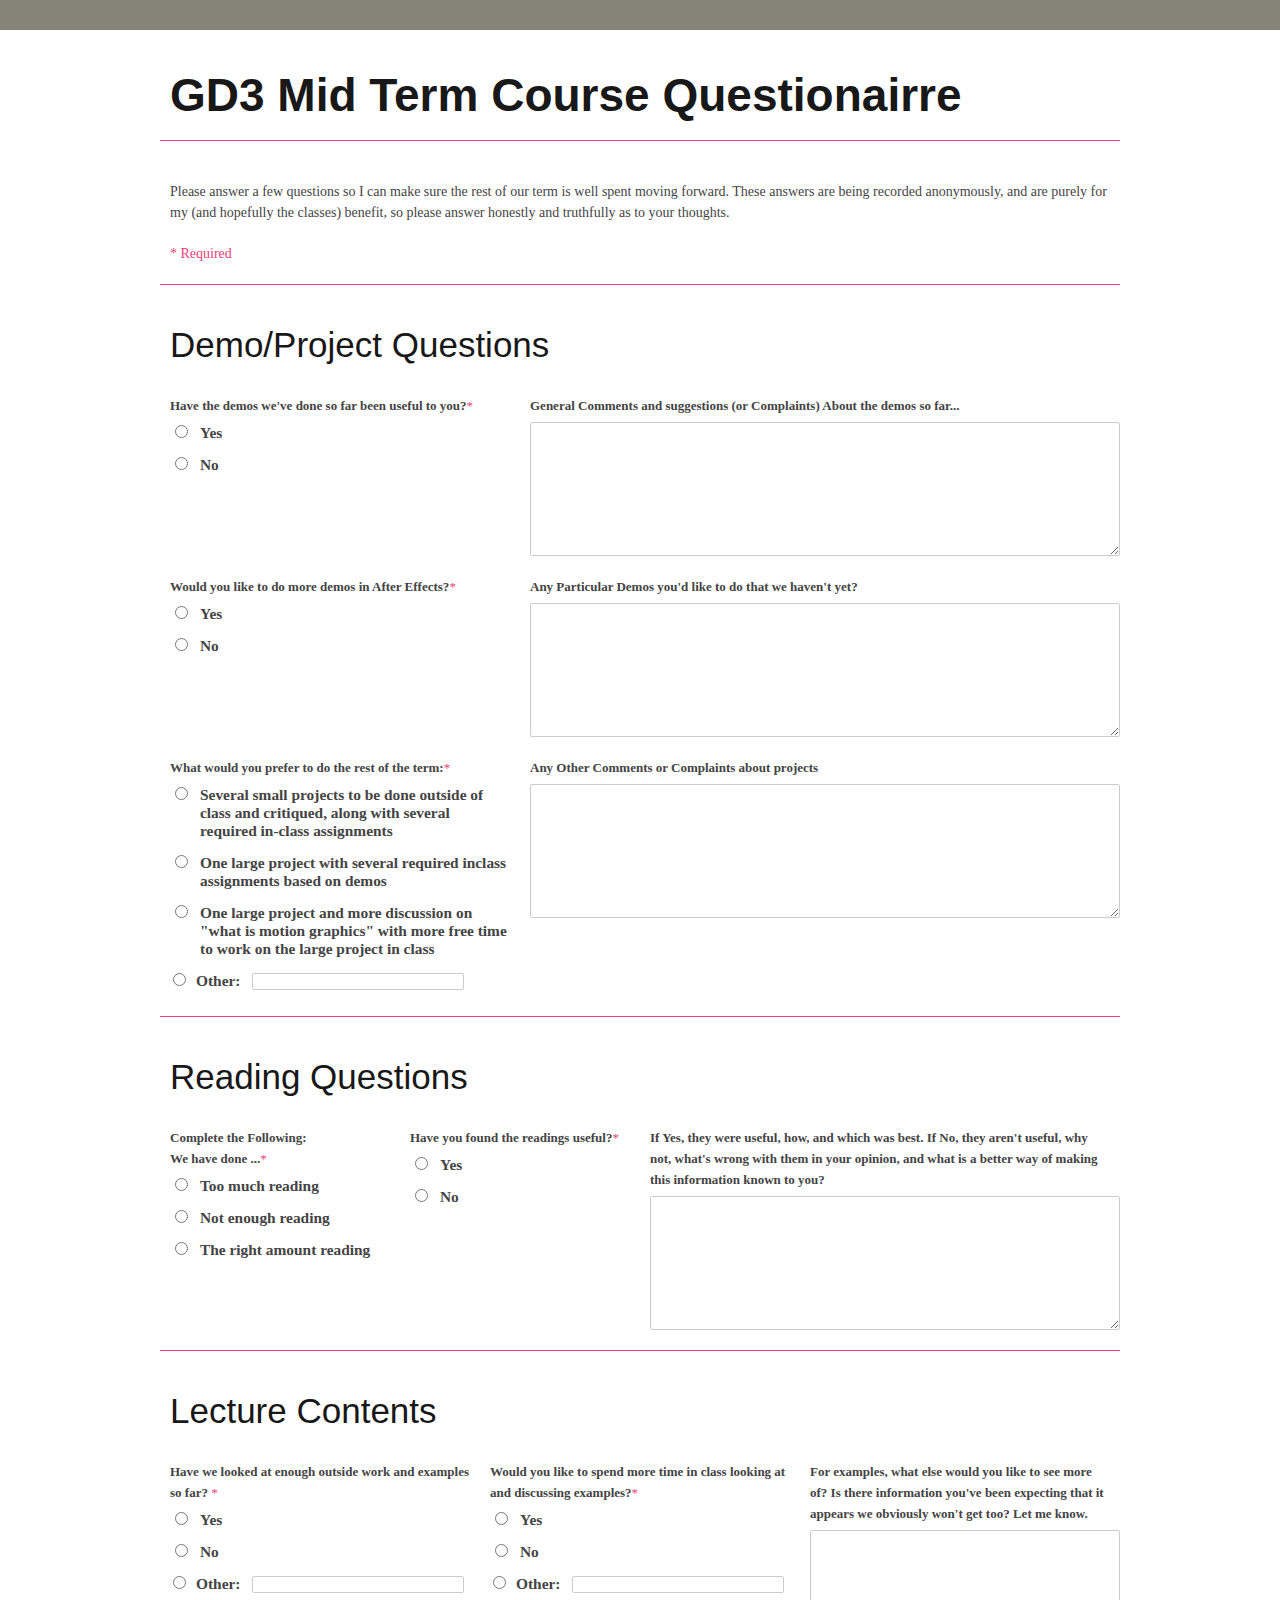
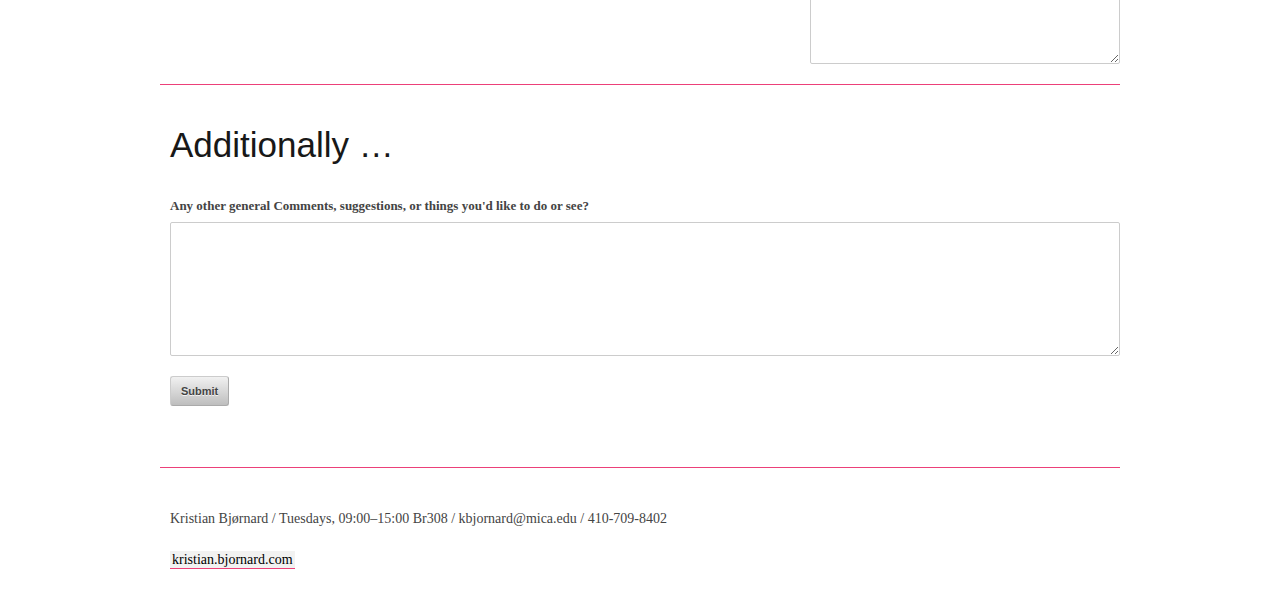
<file: questions.html>
<!DOCTYPE html>
<!--[if lt IE 7 ]><html class="ie ie6" lang="en"> <![endif]-->
<!--[if IE 7 ]><html class="ie ie7" lang="en"> <![endif]-->
<!--[if IE 8 ]><html class="ie ie8" lang="en"> <![endif]-->
<!--[if (gte IE 9)|!(IE)]><!--><html lang="en"> <!--<![endif]-->
<head>

  <!-- Basic Page Needs
  ================================================== -->
  <meta charset="utf-8">
  <title>Glossary of Terms: GD3 (Time + Motion + Graphic Design) Fall 2012</title>
  <meta name="description" content="">
  <meta name="author" content="">

  <!-- Mobile Specific Metas
  ================================================== -->
  <meta name="viewport" content="width=device-width, initial-scale=1, maximum-scale=1">

  <!-- CSS
  ================================================== -->
  <link rel="stylesheet" href="stylesheets/base.css">
  <link rel="stylesheet" href="stylesheets/skeleton.css">
  <link rel="stylesheet" href="stylesheets/gd3.css">
  <link rel="stylesheet" href="stylesheets/layout.css">

  <!--[if lt IE 9]>
    <script src="http://html5shim.googlecode.com/svn/trunk/html5.js"></script>
  <![endif]-->

  <!-- Favicons
  ================================================== -->
  <link rel="shortcut icon" href="images/favicon.ico">
  <link rel="apple-touch-icon" href="images/apple-touch-icon.png">
  <link rel="apple-touch-icon" sizes="72x72" href="images/apple-touch-icon-72x72.png">
  <link rel="apple-touch-icon" sizes="114x114" href="images/apple-touch-icon-114x114.png">

</head>

<body>
  <!-- Primary Page Layout
  ================================================== -->
  <div class="container">

    <!-- HEADER -->
    <header class="sixteen columns add-top add-bottom">
      <h1 class="remove-bottom">GD3 Mid Term Course Questionairre</h1>
    </header>

    <hr />

    <!-- Glossary Entries! -->
    <section id="form" >

      <div class="ss-form-desc ss-no-ignore-whitespace sixteen columns add-top"><p>Please answer a few questions so I can make sure the rest of our term is well spent moving forward. These answers are being recorded anonymously, and are purely for my (and hopefully the classes) benefit, so please answer honestly and truthfully as to your thoughts.</p></div>
      <div class="ss-required-asterisk sixteen columns add-bottom"><p>* Required</p></div>

      <hr />

      <div class="ss-form">

        <form action="https://docs.google.com/spreadsheet/formResponse?formkey=dDQ3NWliSnNySnVfWkNjVzliSi1XNlE6MQ&amp;ifq" method="POST" id="ss-form">
        
        <!-- Demo Project Stuff -->
        <div class="errorbox-good add-top add-bottom sixteen columns">
          <div class="ss-form-entry">
            <h2 class="ss-section-title">Demo/Project Questions</h2>
          </div>
        </div>
        
        <div class="errorbox-good ss-item-required six columns">
          <div class="ss-form-entry">
          <label class="ss-q-title" for="entry_6">Have the demos we've done so far been useful to you?<span class="ss-required-asterisk">*</span></label>
          <ul class="ss-choices">
            <li class="ss-choice-item"><label class="ss-choice-label"><input type="radio" name="entry.6.group" value="Yes" class="ss-q-radio" id="group_6_1">Yes</label></li>
            <li class="ss-choice-item"><label class="ss-choice-label"><input type="radio" name="entry.6.group" value="No" class="ss-q-radio" id="group_6_2">No</label></li>
          </ul>
          </div>
        </div>
        
        <div class="errorbox-good ten columns">
          <div class="ss-form-entry">
            <label class="ss-q-title" for="entry_31">General Comments and suggestions (or Complaints) About the demos so far...</label>
            <textarea name="entry.31.single" rows="8" cols="75" class="ss-q-long" id="entry_31"></textarea>
          </div>
        </div>
                
        <div class="errorbox-good ss-item-required six columns">
          <div class="ss-form-entry">
          <label class="ss-q-title" for="entry_4">Would you like to do more demos in After Effects?<span class="ss-required-asterisk">*</span></label>
          <ul class="ss-choices">
            <li class="ss-choice-item"><label class="ss-choice-label"><input type="radio" name="entry.4.group" value="Yes" class="ss-q-radio" id="group_4_1">Yes</label></li>
            <li class="ss-choice-item"><label class="ss-choice-label"><input type="radio" name="entry.4.group" value="No" class="ss-q-radio" id="group_4_2">No</label></li>
          </ul>
          </div>
        </div>
                
        <div class="errorbox-good ten columns">
          <div class="ss-form-entry">
            <label class="ss-q-title" for="entry_33">Any Particular Demos you'd like to do that we haven't yet?</label>
            <textarea name="entry.33.single" rows="8" cols="75" class="ss-q-long" id="entry_33"></textarea>
          </div>
        </div>
                
        <div class="errorbox-good ss-item-required six columns">
          <div class="ss-form-entry">
            <label class="ss-q-title" for="entry_12">What would you prefer to do the rest of the term:<span class="ss-required-asterisk">*</span></label>
            <ul class="ss-choices">
              <li class="ss-choice-item"><label class="ss-choice-label"><input type="radio" name="entry.12.group" value="Several small projects to be done outside of class and critiqued, along with several required in-class assignments" class="ss-q-radio" id="group_12_1">Several small projects to be done outside of class and critiqued, along with several required in-class assignments</label></li>
              <li class="ss-choice-item"><label class="ss-choice-label"><input type="radio" name="entry.12.group" value="One large project with several required inclass assignments based on demos" class="ss-q-radio" id="group_12_2">One large project with several required inclass assignments based on demos</label></li>
              <li class="ss-choice-item"><label class="ss-choice-label"><input type="radio" name="entry.12.group" value="One large project and more discussion on &quot;what is motion graphics&quot; with more free time to work on the large project in class" class="ss-q-radio" id="group_12_3">One large project and more discussion on "what is motion graphics" with more free time to work on the large project in class</label></li>
              <li class="ss-choice-item"><input type="radio" name="entry.12.group" value="__option__" class="ss-q-radio other" id="other_option:12"><label for="other_option:12">Other:</label><input type="text" name="entry.12.group.other_option_" value="" class="ss-q-other"></li>
            </ul>
          </div>
        </div>
                
        <div class="errorbox-good ten columns">
          <div class="ss-form-entry">
            <label class="ss-q-title" for="entry_35">Any Other Comments or Complaints about projects</label>
            <textarea name="entry.35.single" rows="8" id="entry_35"></textarea>
          </div>
        </div>
        
    <br class="clear add-top add-bottom"/>
    <hr/>
        
        <!-- Reading Questions -->
        <div class="errorbox-good add-top add-bottom sixteen columns">
          <div class="ss-form-entry">
            <h2 class="ss-section-title">Reading Questions</h2>
          </div>
        </div>
                
        <div class="errorbox-good ss-item-required four columns">
          <div class="ss-form-entry">
            <label class="ss-q-title" for="entry_14">Complete the Following: <br/>We have done ...<span class="ss-required-asterisk">*</span></label>
            <ul class="ss-choices">
              <li class="ss-choice-item"><label class="ss-choice-label"><input type="radio" name="entry.14.group" value="Too much reading" class="ss-q-radio" id="group_14_1">Too much reading</label></li>
              <li class="ss-choice-item"><label class="ss-choice-label"><input type="radio" name="entry.14.group" value="Not enough reading" class="ss-q-radio" id="group_14_2">Not enough reading</label></li>
              <li class="ss-choice-item"><label class="ss-choice-label"><input type="radio" name="entry.14.group" value="The right amount reading" class="ss-q-radio" id="group_14_3">The right amount reading</label></li>
            </ul>
          </div>
        </div>
        
        <div class="errorbox-good ss-item-required four columns">
          <div class="ss-form-entry">
            <label class="ss-q-title" for="entry_0">Have you found the readings useful?<span class="ss-required-asterisk">*</span></label>
            <ul class="ss-choices">
              <li class="ss-choice-item"><label class="ss-choice-label"><input type="radio" name="entry.0.group" value="Yes" class="ss-q-radio" id="group_0_1">Yes</label></li>
              <li class="ss-choice-item"><label class="ss-choice-label"><input type="radio" name="entry.0.group" value="No" class="ss-q-radio" id="group_0_2">No</label></li>
            </ul>
          </div>
        </div>
                
        <div class="errorbox-good eight columns">
          <div class="ss-form-entry">
            <label class="ss-q-title" for="entry_37">If Yes, they were useful, how, and which was best. If No, they aren't useful, why not, what's wrong with them in your opinion, and what is a better way of making this information known to you?
            </label>
            <textarea name="entry.37.single" rows="8" cols="75" class="ss-q-long" id="entry_37"></textarea>
          </div>
        </div>

    <br class="clear add-top add-bottom"/>
    <hr/>
        
        <!-- Lecture Contents -->
        <div class="errorbox-good add-top add-bottom sixteen columns">
          <div class="ss-form-entry">
            <h2 class="ss-section-title">Lecture Contents</h2>
          </div>
        </div>
        
        <div class="errorbox-good ss-item-required one-third column">
          <div class="ss-form-entry">
            <label class="ss-q-title" for="entry_25">Have we looked at enough outside work and examples so far? <span class="ss-required-asterisk">*</span></label>
            <ul class="ss-choices">
              <li class="ss-choice-item"><label class="ss-choice-label"><input type="radio" name="entry.25.group" value="Yes" class="ss-q-radio" id="group_25_1">Yes</label></li> <li class="ss-choice-item"><label class="ss-choice-label"><input type="radio" name="entry.25.group" value="No" class="ss-q-radio" id="group_25_2">No</label></li>
              <li class="ss-choice-item"><input type="radio" name="entry.25.group" value="__option__" class="ss-q-radio other" id="other_option:25"><label for="other_option:25">Other:</label><input type="text" name="entry.25.group.other_option_" value="" class="ss-q-other"></li>
            </ul>
          </div>
        </div>
                
        <div class="errorbox-good ss-item-required one-third column">
          <div class="ss-form-entry">
            <label class="ss-q-title" for="entry_27">Would you like to spend more time in class looking at and discussing examples?<span class="ss-required-asterisk">*</span></label>
            <ul class="ss-choices">
              <li class="ss-choice-item"><label class="ss-choice-label"><input type="radio" name="entry.27.group" value="Yes" class="ss-q-radio" id="group_27_1">Yes</label></li>
              <li class="ss-choice-item"><label class="ss-choice-label"><input type="radio" name="entry.27.group" value="No" class="ss-q-radio" id="group_27_2">No</label></li>
              <li class="ss-choice-item"><input type="radio" name="entry.27.group" value="__option__" class="ss-q-radio other" id="other_option:27"><label for="other_option:27">Other:</label><input type="text" name="entry.27.group.other_option_" value="" class="ss-q-other"></li>
            </ul>
          </div>
        </div>
                
        <div class="errorbox-good one-third column">
          <div class="ss-form-entry">
            <label class="ss-q-title" for="entry_41">For examples, what else would you like to see more of? Is there information you've been expecting that it appears we obviously won't get too? Let me know.</label>
            <textarea name="entry.41.single" rows="8" cols="75" class="ss-q-long" id="entry_41"></textarea>
          </div>
        </div>
        
    <br class="clear add-top add-bottom"/>
    <hr/>
        
        <!-- Additionally -->
        <div class="errorbox-good add-top add-bottom sixteen columns">
          <div class="ss-form-entry">
            <h2 class="ss-section-title">Additionally …</h2>
            <div class="ss-section-description ss-no-ignore-whitespace"></div>
          </div>
        </div>
                
        <div class="errorbox-good sixteen columns">
          <div class="ss-form-entry">
            <label class="ss-q-title" for="entry_39">Any other general Comments, suggestions, or things you'd like to do or see?</label>
            <textarea name="entry.39.single" rows="8" cols="75" class="ss-q-long" id="entry_39"></textarea>
            </div>
        </div>

        <input type="hidden" name="pageNumber" value="0">
        <input type="hidden" name="backupCache" value="">
        
        <div class="ss-item ss-navigate sixteen columns">
          <div class="ss-form-entry">
            <input type="submit" name="submit" value="Submit">
          </div>
        </div>

        <br class="clear add-top add-bottom"/>
        
      </form>
      
      <script type="text/javascript">
        (function() {
          var divs = document.getElementById('ss-form').
          getElementsByTagName('div');
          var numDivs = divs.length;
          for (var j = 0; j < numDivs; j++) {
          if (divs[j].className == 'errorbox-bad') {
          divs[j].lastChild.firstChild.lastChild.focus();
          return;
          }
          }
          for (var i = 0; i < numDivs; i++) {
          var div = divs[i];
          if (div.className == 'ss-form-entry' &&
          div.firstChild &&
          div.firstChild.className == 'ss-q-title') {
          div.lastChild.focus();
          return;
          }
          }
        })();
      </script>
      
      </div>
      <br class="clear add-top add-bottom"/>
    </section>
    <!-- /END Google Form Code!!!! -->

    <hr/>
    
    <!-- FOOTER -->
    <footer class="sixteen columns add-top add-bottom">
      <p>Kristian Bj&oslash;rnard / Tuesdays, 09:00&ndash;15:00 Br308 / kbjornard@mica.edu / 410-709-8402</p>
      <p><a href="http://kristian.bjornard.com">kristian.bjornard.com</a></p>
    </footer>

  </div><!-- container -->



  <!-- JS
  ================================================== -->
  <script src="http://code.jquery.com/jquery-1.7.1.min.js"></script>
  <script src="javascripts/tabs.js"></script>

  <!-- Toggle Sections Open/Closed -->
  <script>

    $(document).ready(function() {
       $("section.toggle dl > dd").hide();
     });
     
    $("section.toggle dl > dt > h4").click(function () {
      $(this).parent().next("dd").toggle("slow");
      });

    $("nav ul.expand-collapse li.expand span").click(function () {
      $("section.toggle dl > dd").show("slow");
      });
    $("nav ul.expand-collapse li.collapse span").click(function () {
      $("section.toggle dl > dd").hide("slow");
      });
      
  </script>

<!-- End Document
================================================== -->
</body>
</html>
</file>
<file: stylesheets/base.css>
/*
* Skeleton V1.1
* Copyright 2011, Dave Gamache
* www.getskeleton.com
* Free to use under the MIT license.
* http://www.opensource.org/licenses/mit-license.php
* 8/17/2011
*/


/* Table of Content
==================================================
	#Reset & Basics
	#Basic Styles
	#Site Styles
	#Typography
	#Links
	#Lists
	#Images
	#Buttons
	#Tabs
	#Forms
	#Misc */


/* #Reset & Basics (Inspired by E. Meyers)
================================================== */
	html, body, div, span, applet, object, iframe, h1, h2, h3, h4, h5, h6, p, blockquote, pre, a, abbr, acronym, address, big, cite, code, del, dfn, em, img, ins, kbd, q, s, samp, small, strike, strong, sub, sup, tt, var, b, u, i, center, dl, dt, dd, ol, ul, li, fieldset, form, label, legend, table, caption, tbody, tfoot, thead, tr, th, td, article, aside, canvas, details, embed, figure, figcaption, footer, header, hgroup, menu, nav, output, ruby, section, summary, time, mark, audio, video {
		margin: 0;
		padding: 0;
		border: 0;
		font-size: 100%;
		font: inherit;
		vertical-align: baseline; }
	article, aside, details, figcaption, figure, footer, header, hgroup, menu, nav, section {
		display: block; }
	body {
		line-height: 1; }
	ol, ul {
		list-style: none; }
	blockquote, q {
		quotes: none; }
	blockquote:before, blockquote:after,
	q:before, q:after {
		content: '';
		content: none; }
	table {
		border-collapse: collapse;
		border-spacing: 0; }


/* #Basic Styles
================================================== */
	body {
		background: #fff;
		font: 14px/21px "HelveticaNeue", "Helvetica Neue", Helvetica, Arial, sans-serif;
		color: #444;
		-webkit-font-smoothing: antialiased; /* Fix for webkit rendering */
		-webkit-text-size-adjust: 100%;
 }


/* #Typography
================================================== */
	h1, h2, h3, h4, h5, h6 {
		color: #181818;
		font-family: "Georgia", "Times New Roman", Helvetica, Arial, sans-serif;
		font-weight: normal; }
	h1 a, h2 a, h3 a, h4 a, h5 a, h6 a { font-weight: inherit; }
	h1 { font-size: 46px; line-height: 50px; margin-bottom: 14px;}
	h2 { font-size: 35px; line-height: 40px; margin-bottom: 10px; }
	h3 { font-size: 28px; line-height: 34px; margin-bottom: 8px; }
	h4 { font-size: 21px; line-height: 30px; margin-bottom: 4px; }
	h5 { font-size: 17px; line-height: 24px; }
	h6 { font-size: 14px; line-height: 21px; }
	.subheader { color: #777; }

	p { margin: 0 0 20px 0; }
	p img { margin: 0; }
	p.lead { font-size: 21px; line-height: 27px; color: #777;  }

	em { font-style: italic; }
	strong { font-weight: bold; color: #333; }
	small { font-size: 80%; }

/*	Blockquotes  */
	blockquote, blockquote p { font-size: 17px; line-height: 24px; color: #777; font-style: italic; }
	blockquote { margin: 0 0 20px; padding: 9px 20px 0 19px; border-left: 1px solid #ddd; }
	blockquote cite { display: block; font-size: 12px; color: #555; }
	blockquote cite:before { content: "\2014 \0020"; }
	blockquote cite a, blockquote cite a:visited, blockquote cite a:visited { color: #555; }

	hr { border: solid #EC4079; border-width: 1px 0 0; clear: both; margin: 0; padding: 0; height: 0; }


/* #Links
================================================== */
	a, a:visited { color: #333; text-decoration: underline; outline: 0; }
	a:hover, a:focus { color: #000; }
	p a, p a:visited { line-height: inherit; }


/* #Lists
================================================== */
	ul, ol { margin-bottom: 20px; }
	ul { list-style: none outside; }
	ol { list-style: decimal; }
	ol, ul.square, ul.circle, ul.disc { margin-left: 30px; }
	ul.square { list-style: square outside; }
	ul.circle { list-style: circle outside; }
	ul.disc { list-style: disc outside; }
	ul ul, ul ol,
	ol ol, ol ul { margin: 4px 0 5px 30px; font-size: 90%;  }
	ul ul li, ul ol li,
	ol ol li, ol ul li { margin-bottom: 6px; }
	li { line-height: 18px; margin-bottom: 12px; }
	ul.large li { line-height: 21px; }
	li p { line-height: 21px; }

/* #Images
================================================== */

	img.scale-with-grid {
		max-width: 100%;
		height: auto; }


/* #Buttons
================================================== */

	.button,
	button,
	input[type="submit"],
	input[type="reset"],
	input[type="button"] {
		background: #eee; /* Old browsers */
		background: #eee -moz-linear-gradient(top, rgba(255,255,255,.2) 0%, rgba(0,0,0,.2) 100%); /* FF3.6+ */
		background: #eee -webkit-gradient(linear, left top, left bottom, color-stop(0%,rgba(255,255,255,.2)), color-stop(100%,rgba(0,0,0,.2))); /* Chrome,Safari4+ */
		background: #eee -webkit-linear-gradient(top, rgba(255,255,255,.2) 0%,rgba(0,0,0,.2) 100%); /* Chrome10+,Safari5.1+ */
		background: #eee -o-linear-gradient(top, rgba(255,255,255,.2) 0%,rgba(0,0,0,.2) 100%); /* Opera11.10+ */
		background: #eee -ms-linear-gradient(top, rgba(255,255,255,.2) 0%,rgba(0,0,0,.2) 100%); /* IE10+ */
		background: #eee linear-gradient(top, rgba(255,255,255,.2) 0%,rgba(0,0,0,.2) 100%); /* W3C */
	  border: 1px solid #aaa;
	  border-top: 1px solid #ccc;
	  border-left: 1px solid #ccc;
	  padding: 4px 12px;
	  -moz-border-radius: 3px;
	  -webkit-border-radius: 3px;
	  border-radius: 3px;
	  color: #444;
	  display: inline-block;
	  font-size: 11px;
	  font-weight: bold;
	  text-decoration: none;
	  text-shadow: 0 1px rgba(255, 255, 255, .75);
	  cursor: pointer;
	  margin-bottom: 20px;
	  line-height: normal;
	  padding: 8px 10px;
	  font-family: "HelveticaNeue", "Helvetica Neue", Helvetica, Arial, sans-serif; }

	.button:hover,
	button:hover,
	input[type="submit"]:hover,
	input[type="reset"]:hover,
	input[type="button"]:hover {
		color: #222;
		background: #ddd; /* Old browsers */
		background: #ddd -moz-linear-gradient(top, rgba(255,255,255,.3) 0%, rgba(0,0,0,.3) 100%); /* FF3.6+ */
		background: #ddd -webkit-gradient(linear, left top, left bottom, color-stop(0%,rgba(255,255,255,.3)), color-stop(100%,rgba(0,0,0,.3))); /* Chrome,Safari4+ */
		background: #ddd -webkit-linear-gradient(top, rgba(255,255,255,.3) 0%,rgba(0,0,0,.3) 100%); /* Chrome10+,Safari5.1+ */
		background: #ddd -o-linear-gradient(top, rgba(255,255,255,.3) 0%,rgba(0,0,0,.3) 100%); /* Opera11.10+ */
		background: #ddd -ms-linear-gradient(top, rgba(255,255,255,.3) 0%,rgba(0,0,0,.3) 100%); /* IE10+ */
		background: #ddd linear-gradient(top, rgba(255,255,255,.3) 0%,rgba(0,0,0,.3) 100%); /* W3C */
	  border: 1px solid #888;
	  border-top: 1px solid #aaa;
	  border-left: 1px solid #aaa; }

	.button:active,
	button:active,
	input[type="submit"]:active,
	input[type="reset"]:active,
	input[type="button"]:active {
		border: 1px solid #666;
		background: #ccc; /* Old browsers */
		background: #ccc -moz-linear-gradient(top, rgba(255,255,255,.35) 0%, rgba(10,10,10,.4) 100%); /* FF3.6+ */
		background: #ccc -webkit-gradient(linear, left top, left bottom, color-stop(0%,rgba(255,255,255,.35)), color-stop(100%,rgba(10,10,10,.4))); /* Chrome,Safari4+ */
		background: #ccc -webkit-linear-gradient(top, rgba(255,255,255,.35) 0%,rgba(10,10,10,.4) 100%); /* Chrome10+,Safari5.1+ */
		background: #ccc -o-linear-gradient(top, rgba(255,255,255,.35) 0%,rgba(10,10,10,.4) 100%); /* Opera11.10+ */
		background: #ccc -ms-linear-gradient(top, rgba(255,255,255,.35) 0%,rgba(10,10,10,.4) 100%); /* IE10+ */
		background: #ccc linear-gradient(top, rgba(255,255,255,.35) 0%,rgba(10,10,10,.4) 100%); /* W3C */ }

	.button.full-width,
	button.full-width,
	input[type="submit"].full-width,
	input[type="reset"].full-width,
	input[type="button"].full-width {
		width: 100%;
		padding-left: 0 !important;
		padding-right: 0 !important;
		text-align: center; }

	/* Fix for odd Mozilla border & padding issues */
	button::-moz-focus-inner,
	input::-moz-focus-inner {
    border: 0;
    padding: 0;
	}


/* #Tabs (activate in tabs.js)
================================================== */
	ul.tabs {
		display: block;
		margin: 0 0 20px 0;
		padding: 0;
		border-bottom: solid 1px #ddd; }
	ul.tabs li {
		display: block;
		width: auto;
		height: 30px;
		padding: 0;
		float: left;
		margin-bottom: 0; }
	ul.tabs li a {
		display: block;
		text-decoration: none;
		width: auto;
		height: 29px;
		padding: 0px 20px;
		line-height: 30px;
		border: solid 1px #ddd;
		border-width: 1px 1px 0 0;
		margin: 0;
		background: #f5f5f5;
		font-size: 13px; }
	ul.tabs li a.active {
		background: #fff;
		height: 30px;
		position: relative;
		top: -4px;
		padding-top: 4px;
		border-left-width: 1px;
		margin: 0 0 0 -1px;
		color: #111;
		-moz-border-radius-topleft: 2px;
		-webkit-border-top-left-radius: 2px;
		border-top-left-radius: 2px;
		-moz-border-radius-topright: 2px;
		-webkit-border-top-right-radius: 2px;
		border-top-right-radius: 2px; }
	ul.tabs li:first-child a.active {
		margin-left: 0; }
	ul.tabs li:first-child a {
		border-width: 1px 1px 0 1px;
		-moz-border-radius-topleft: 2px;
		-webkit-border-top-left-radius: 2px;
		border-top-left-radius: 2px; }
	ul.tabs li:last-child a {
		-moz-border-radius-topright: 2px;
		-webkit-border-top-right-radius: 2px;
		border-top-right-radius: 2px; }

	ul.tabs-content { margin: 0; display: block; }
	ul.tabs-content > li { display:none; }
	ul.tabs-content > li.active { display: block; }

	/* Clearfixing tabs for beautiful stacking */
	ul.tabs:before,
	ul.tabs:after {
	  content: '\0020';
	  display: block;
	  overflow: hidden;
	  visibility: hidden;
	  width: 0;
	  height: 0; }
	ul.tabs:after {
	  clear: both; }
	ul.tabs {
	  zoom: 1; }


/* #Forms
================================================== */

	form {
		margin-bottom: 20px; }
	fieldset {
		margin-bottom: 20px; }
	input[type="text"],
	input[type="password"],
	input[type="email"],
	textarea,
	select {
		border: 1px solid #ccc;
		padding: 6px 4px;
		outline: none;
		-moz-border-radius: 2px;
		-webkit-border-radius: 2px;
		border-radius: 2px;
		font: 13px "HelveticaNeue", "Helvetica Neue", Helvetica, Arial, sans-serif;
		color: #777;
		margin: 0;
		width: 210px;
		max-width: 100%;
		display: block;
		margin-bottom: 20px;
		background: #fff; }
	select {
		padding: 0; }
	input[type="text"]:focus,
	input[type="password"]:focus,
	input[type="email"]:focus,
	textarea:focus {
		border: 1px solid #aaa;
 		color: #444;
 		-moz-box-shadow: 0 0 3px rgba(0,0,0,.2);
		-webkit-box-shadow: 0 0 3px rgba(0,0,0,.2);
		box-shadow:  0 0 3px rgba(0,0,0,.2); }
	textarea {
		min-height: 60px; }
	label,
	legend {
		display: block;
		font-weight: bold;
		font-size: 13px;  }
	select {
		width: 220px; }
	input[type="checkbox"] {
		display: inline; }
	label span,
	legend span {
		font-weight: normal;
		font-size: 13px;
		color: #444; }

/* #Misc
================================================== */
	.remove-bottom { margin-bottom: 0 !important; }
	.half-bottom { margin-bottom: 10px !important; }
	.add-bottom { margin-bottom: 20px !important; }
</file>
<file: stylesheets/skeleton.css>
/*
* Skeleton V1.1
* Copyright 2011, Dave Gamache
* www.getskeleton.com
* Free to use under the MIT license.
* http://www.opensource.org/licenses/mit-license.php
* 8/17/2011
*/

/* Table of Contents
==================================================
    #Base 960 Grid
    #Tablet (Portrait)
    #Mobile (Portrait)
    #Mobile (Landscape)
    #Clearing */

/* #Base 960 Grid
================================================== */

    .container                                  { position: relative; width: 960px; margin: 0 auto; padding: 0; }
    .container .column,
    .container .columns                         { float: left; display: inline; margin-left: 10px; margin-right: 10px; }
    .row                                        { margin-bottom: 20px; }

    /* Nested Column Classes */
    .column.alpha, .columns.alpha               { margin-left: 0; }
    .column.omega, .columns.omega               { margin-right: 0; }

    /* Base Grid */
    .container .one.column,
    .container .one.columns                     { width: 40px;  }
    .container .two.columns                     { width: 100px; }
    .container .three.columns                   { width: 160px; }
    .container .four.columns                    { width: 220px; }
    .container .five.columns                    { width: 280px; }
    .container .six.columns                     { width: 340px; }
    .container .seven.columns                   { width: 400px; }
    .container .eight.columns                   { width: 460px; }
    .container .nine.columns                    { width: 520px; }
    .container .ten.columns                     { width: 580px; }
    .container .eleven.columns                  { width: 640px; }
    .container .twelve.columns                  { width: 700px; }
    .container .thirteen.columns                { width: 760px; }
    .container .fourteen.columns                { width: 820px; }
    .container .fifteen.columns                 { width: 880px; }
    .container .sixteen.columns                 { width: 940px; }

    .container .one-third.column                { width: 300px; }
    .container .two-thirds.column               { width: 620px; }

    /* Offsets */
    .container .offset-by-one                   { padding-left: 60px;  }
    .container .offset-by-two                   { padding-left: 120px; }
    .container .offset-by-three                 { padding-left: 180px; }
    .container .offset-by-four                  { padding-left: 240px; }
    .container .offset-by-five                  { padding-left: 300px; }
    .container .offset-by-six                   { padding-left: 360px; }
    .container .offset-by-seven                 { padding-left: 420px; }
    .container .offset-by-eight                 { padding-left: 480px; }
    .container .offset-by-nine                  { padding-left: 540px; }
    .container .offset-by-ten                   { padding-left: 600px; }
    .container .offset-by-eleven                { padding-left: 660px; }
    .container .offset-by-twelve                { padding-left: 720px; }
    .container .offset-by-thirteen              { padding-left: 780px; }
    .container .offset-by-fourteen              { padding-left: 840px; }
    .container .offset-by-fifteen               { padding-left: 900px; }



/* #Tablet (Portrait)
================================================== */

    /* Note: Design for a width of 768px */

    @media only screen and (min-width: 768px) and (max-width: 959px) {
        .container                                  { width: 768px; }
        .container .column,
        .container .columns                         { margin-left: 10px; margin-right: 10px;  }
        .column.alpha, .columns.alpha               { margin-left: 0; margin-right: 10px; }
        .column.omega, .columns.omega               { margin-right: 0; margin-left: 10px; }
        .alpha.omega                                { margin-left: 0; margin-right: 0; }

        .container .one.column,
        .container .one.columns                     { width: 28px; }
        .container .two.columns                     { width: 76px; }
        .container .three.columns                   { width: 124px; }
        .container .four.columns                    { width: 172px; }
        .container .five.columns                    { width: 220px; }
        .container .six.columns                     { width: 268px; }
        .container .seven.columns                   { width: 316px; }
        .container .eight.columns                   { width: 364px; }
        .container .nine.columns                    { width: 412px; }
        .container .ten.columns                     { width: 460px; }
        .container .eleven.columns                  { width: 508px; }
        .container .twelve.columns                  { width: 556px; }
        .container .thirteen.columns                { width: 604px; }
        .container .fourteen.columns                { width: 652px; }
        .container .fifteen.columns                 { width: 700px; }
        .container .sixteen.columns                 { width: 748px; }

        .container .one-third.column                { width: 236px; }
        .container .two-thirds.column               { width: 492px; }

        /* Offsets */
        .container .offset-by-one                   { padding-left: 48px; }
        .container .offset-by-two                   { padding-left: 96px; }
        .container .offset-by-three                 { padding-left: 144px; }
        .container .offset-by-four                  { padding-left: 192px; }
        .container .offset-by-five                  { padding-left: 240px; }
        .container .offset-by-six                   { padding-left: 288px; }
        .container .offset-by-seven                 { padding-left: 336px; }
        .container .offset-by-eight                 { padding-left: 348px; }
        .container .offset-by-nine                  { padding-left: 432px; }
        .container .offset-by-ten                   { padding-left: 480px; }
        .container .offset-by-eleven                { padding-left: 528px; }
        .container .offset-by-twelve                { padding-left: 576px; }
        .container .offset-by-thirteen              { padding-left: 624px; }
        .container .offset-by-fourteen              { padding-left: 672px; }
        .container .offset-by-fifteen               { padding-left: 720px; }
    }


/*  #Mobile (Portrait)
================================================== */

    /* Note: Design for a width of 320px */

    @media only screen and (max-width: 767px) {
        .container { width: 300px; }
        .container .columns,
        .container .column { margin: 0; }

        .container .one.column,
        .container .one.columns,
        .container .two.columns,
        .container .three.columns,
        .container .four.columns,
        .container .five.columns,
        .container .six.columns,
        .container .seven.columns,
        .container .eight.columns,
        .container .nine.columns,
        .container .ten.columns,
        .container .eleven.columns,
        .container .twelve.columns,
        .container .thirteen.columns,
        .container .fourteen.columns,
        .container .fifteen.columns,
        .container .sixteen.columns,
        .container .one-third.column,
        .container .two-thirds.column  { width: 300px; }

        /* Offsets */
        .container .offset-by-one,
        .container .offset-by-two,
        .container .offset-by-three,
        .container .offset-by-four,
        .container .offset-by-five,
        .container .offset-by-six,
        .container .offset-by-seven,
        .container .offset-by-eight,
        .container .offset-by-nine,
        .container .offset-by-ten,
        .container .offset-by-eleven,
        .container .offset-by-twelve,
        .container .offset-by-thirteen,
        .container .offset-by-fourteen,
        .container .offset-by-fifteen { padding-left: 0; }

    }


/* #Mobile (Landscape)
================================================== */

    /* Note: Design for a width of 480px */

    @media only screen and (min-width: 480px) and (max-width: 767px) {
        .container { width: 420px; }
        .container .columns,
        .container .column { margin: 0; }

        .container .one.column,
        .container .one.columns,
        .container .two.columns,
        .container .three.columns,
        .container .four.columns,
        .container .five.columns,
        .container .six.columns,
        .container .seven.columns,
        .container .eight.columns,
        .container .nine.columns,
        .container .ten.columns,
        .container .eleven.columns,
        .container .twelve.columns,
        .container .thirteen.columns,
        .container .fourteen.columns,
        .container .fifteen.columns,
        .container .sixteen.columns,
        .container .one-third.column,
        .container .two-thirds.column { width: 420px; }
    }


/* #Clearing
================================================== */

    /* Self Clearing Goodness */
    .container:after { content: "\0020"; display: block; height: 0; clear: both; visibility: hidden; }

    /* Use clearfix class on parent to clear nested columns,
    or wrap each row of columns in a <div class="row"> */
    .clearfix:before,
    .clearfix:after,
    .row:before,
    .row:after {
      content: '\0020';
      display: block;
      overflow: hidden;
      visibility: hidden;
      width: 0;
      height: 0; }
    .row:after,
    .clearfix:after {
      clear: both; }
    .row,
    .clearfix {
      zoom: 1; }

    /* You can also use a <br class="clear" /> to clear columns */
    .clear {
      clear: both;
      display: block;
      overflow: hidden;
      visibility: hidden;
      width: 0;
      height: 0;
    }
</file>
<file: stylesheets/gd3.css>
body {
  position: relative;
  border-top: 30px solid #848478;
}

.container {position: relative;}

.add-top {
  margin-top: 40px;
}

a { 
  color: black;
  text-decoration: none;
  background: rgba(132,132,120,.1);  
  border-bottom: 1px solid #EC4079;
  padding: 1px 2px 1px 2px;
  /**/
  -webkit-transition: background;
  -webkit-transition-duration: 500ms;
  }
a:hover { 
  color: white;
  background: #EC4079;
  }

a:link {
  -webkit-tap-highlight-color: #FF5E99;
}

::selection {
background: #EC4079;
color: white;
text-shadow: none;
}


/**/

/* TYPOGRAPHY STUFF */
/* @Font-Face */
/* Gentium */
@font-face {
  font-family: 'Gentium Book Basic';
  font-style: italic;
  font-weight: normal;
  src: local('Gentium Book Basic Italic'), local('GentiumBookBasic-Italic'), url('http://themes.googleusercontent.com/static/fonts/gentiumbookbasic/v3/qHqW2lwKO8-uTfIkh8FsUW9ZVGYl7-DCiNGjac5stJT3rGVtsTkPsbDajuO5ueQw.woff') format('woff');
}
@font-face {
  font-family: 'Gentium Book Basic';
  font-style: normal;
  font-weight: normal;
  src: local('Gentium Book Basic'), local('GentiumBookBasic'), url('http://themes.googleusercontent.com/static/fonts/gentiumbookbasic/v3/IRFxB2matTxrjZt6a3FUnq6Rv-X66d7QWAwIQQ5u8Sc.woff') format('woff');
}
/*Open Sans*/
@font-face {
  font-family: 'Open Sans';
  font-style: normal;
  font-weight: 700;
  src: local('Open Sans Bold'), local('OpenSans-Bold'), url('http://themes.googleusercontent.com/static/fonts/opensans/v6/k3k702ZOKiLJc3WVjuplzKRDOzjiPcYnFooOUGCOsRk.woff') format('woff');
}
@font-face {
  font-family: 'Open Sans';
  font-style: normal;
  font-weight: 600;
  src: local('Open Sans Semibold'), local('OpenSans-Semibold'), url('http://themes.googleusercontent.com/static/fonts/opensans/v6/MTP_ySUJH_bn48VBG8sNSqRDOzjiPcYnFooOUGCOsRk.woff') format('woff');
}
@font-face {
  font-family: 'Open Sans';
  font-style: normal;
  font-weight: 800;
  src: local('Open Sans Extrabold'), local('OpenSans-Extrabold'), url('http://themes.googleusercontent.com/static/fonts/opensans/v6/EInbV5DfGHOiMmvb1Xr-hqRDOzjiPcYnFooOUGCOsRk.woff') format('woff');
}
@font-face {
  font-family: 'Open Sans';
  font-style: normal;
  font-weight: 400;
  src: local('Open Sans'), local('OpenSans'), url('http://themes.googleusercontent.com/static/fonts/opensans/v6/cJZKeOuBrn4kERxqtaUH3bO3LdcAZYWl9Si6vvxL-qU.woff') format('woff');
}
@font-face {
  font-family: 'Open Sans';
  font-style: normal;
  font-weight: 300;
  src: local('Open Sans Light'), local('OpenSans-Light'), url('http://themes.googleusercontent.com/static/fonts/opensans/v6/DXI1ORHCpsQm3Vp6mXoaTaRDOzjiPcYnFooOUGCOsRk.woff') format('woff');
}

body, p, a {
  font-family: "gentium book basic", georgia, "times new roman", times, serif;
  font-weight: 400;
  font-style: normal;
}

p {
  -webkit-hyphens: auto;
  -moz-hyphens: auto;
  hyphens: auto;
}

em, cite { font-style: italic; }

h1  {
  font-family: 'Open Sans', Helvetica, Arial, sans-serif;
  font-weight: 800 !important;
}

h2,h3,h4,h5,h6 {
  font-family: 'Open Sans', Helvetica, Arial, sans-serif;
  font-weight: 400 !important;
}

.past h2 {
  font-size: 17px;
  line-height: 20px;
  margin-bottom: 0;
  text-decoration: line-through;
}

article h3  {
  font-family: 'Open Sans', Helvetica, Arial, sans-serif;
  font-weight: 800 !important;
  font-size: 16px;
  line-height: 18px;
  text-transform: uppercase;
}

article ol {
  margin: 0 0 0 4px;
  padding: 0;
}

.stricken {
  text-decoration: line-through;
}

/* /END TYPOGRAPHY */

section.toggle {
  padding: 20px 0 18px; 
}

section.toggle:hover {
  background: rgba(132,132,120,.05);
}

section.toggle h2:hover, 
.expand-collapse span:hover {
  color: #848478;
}

section.blue h2 {
  color: #9DB2B0;
}

section.past {
  padding: 10px 0 8px 0;
}

.toggle h2, .expand-collapse span {
  cursor: pointer;
}

section.toggle h2:hover,
section.toggle dl dt h4:hover {
  cursor: pointer;
}

section.toggle dl dt h4:hover {
  color: #A8A8A8
}

nav#maintop {
  background: #848478;
  height: 25px;
  margin: 0;
  padding: 5px 0 0 0;
  position: fixed;
  top: 0;
  left: 0;
  width: 100%;
  z-index: 9;
}
nav#maintop > section {
  width: 960px;
  margin: 0 auto !important;
}

nav#maintop ul.mainmenu {
  display: block;
  float: left;
  margin:0;
  padding: 0;
}

nav#maintop ul.mainmenu li {
  display: block;
  float: left;
  margin: 0;
  padding: 0;
  width: 110px;
}

nav#maintop ul.expand-collapse {
  display: block;
  float: right;
  margin: 0;
  padding: 0;
}

nav#maintop ul.expand-collapse li {
  display: block;
  float: left;
  margin: 0;
  padding: 0;
  text-align: right;
  width: 110px;
}

nav#maintop ul.expand-collapse li span {
  margin: 0;
  padding: 0;
  color: black;
  text-decoration: none;
  background: rgba(132,132,120,.1);  
  border-bottom: 1px solid #EC4079;
  padding: 1px 2px 1px 2px;
  /**/
  -webkit-transition: background;
  -webkit-transition-duration: 500ms;
  }
nav#maintop ul.expand-collapse li span:hover { 
  color: white;
  background: #EC4079;
  }
  
/* WEEK BY WEEK NAVIGATION */
body div.container #calendarnav-sticky-wrapper {
  float: left;
  margin-left: -130px;
}

nav#calendarnav {
/*   margin-bottom: -100%; */
  text-align: right;
  width: 120px;
  height: auto !important;
}

nav#calendarnav ul,
nav#calendarnav ul li {
  list-style: none;
  margin: 0;
  padding: 0;
  text-align: right;
}

nav#calendarnav ul li {
  margin: 2.5px 0;
}

nav#calendarnav ul li a { 
  display: block;
  padding: 1px 2px;
}


/**********************************/
/* Google Form Styles */
/**********************************/
form#ss-form textarea {
  width: 100%;
}

div.ss-required-asterisk p {
  color: #EC4079;
  margin: 0 !important;
  padding: 0 !important;
}

div.ss-item-required span.ss-required-asterisk { color: #EC4079; }

form#ss-form label {
  margin-bottom: 6px;
}

li.ss-choice-item {
  margin-bottom: 6px;
  margin-left: 30px;
}

.ss-choice-item label,
.ss-choice-label {
  display: inline-block; 
  font-size: 110%; 
  text-indent: -30px; 
}

.ss-choice-item input.ss-q-other {
  display: inline-block;
  margin: 0 0 0 12px; 
  padding: 0; 
}

.ss-q-radio { 
  margin-right: 12px; 
}

.other {
  margin-left: -27px;
  margin-right: 40px;
}
</file>
<file: stylesheets/layout.css>
/*
* Skeleton V1.1
* Copyright 2011, Dave Gamache
* www.getskeleton.com
* Free to use under the MIT license.
* http://www.opensource.org/licenses/mit-license.php
* 8/17/2011
*/

/* Table of Content
==================================================
	#Site Styles
	#Page Styles
	#Media Queries
	#Font-Face */

/* #Site Styles
================================================== */

/* #Page Styles
================================================== */

/* #Media Queries
================================================== */

	/* Smaller than standard 960 (devices and browsers) */
	@media only screen and (max-width: 959px) {}

	/* Tablet Portrait size to standard 960 (devices and browsers) */
	@media only screen and (min-width: 768px) and (max-width: 959px) {}

	/* All Mobile Sizes (devices and browser) */
	@media only screen and (max-width: 767px) {}

	/* Mobile Landscape Size to Tablet Portrait (devices and browsers) */
	@media only screen and (min-width: 480px) and (max-width: 767px) {
    ul.expand-collapse {
      display: block;
      float: left;
      margin: 10px 0 0 0;
      padding: 0;
      width: 160px;
    }
    ul.expand-collapse li {
      display: block;
      float: left;
      margin: 0;
      padding: 0;
      text-align: left;
      width: 80px;
    }
    ul.expand-collapse li span {
      margin: 0;
      padding: 0;
    }
	}	

	/* Mobile Portrait Size to Mobile Landscape Size (devices and browsers) */
	@media only screen and (max-width: 479px) { 
    ul.expand-collapse {
      display: block;
      float: left;
      margin: 10px 0 0 0;
      padding: 0;
      width: 160px;
    }
    ul.expand-collapse li {
      display: block;
      float: left;
      margin: 0;
      padding: 0;
      text-align: left;
      width: 80px;
    }
    ul.expand-collapse li span {
      margin: 0;
      padding: 0;
    }
	}


/* #Font-Face
================================================== */
/* 	This is the proper syntax for an @font-face file
		Just create a "fonts" folder at the root,
		copy your FontName into code below and remove
		comment brackets */

/*	@font-face {
	    font-family: 'FontName';
	    src: url('../fonts/FontName.eot');
	    src: url('../fonts/FontName.eot?iefix') format('eot'),
	         url('../fonts/FontName.woff') format('woff'),
	         url('../fonts/FontName.ttf') format('truetype'),
	         url('../fonts/FontName.svg#webfontZam02nTh') format('svg');
	    font-weight: normal;
	    font-style: normal; }
*/
</file>
